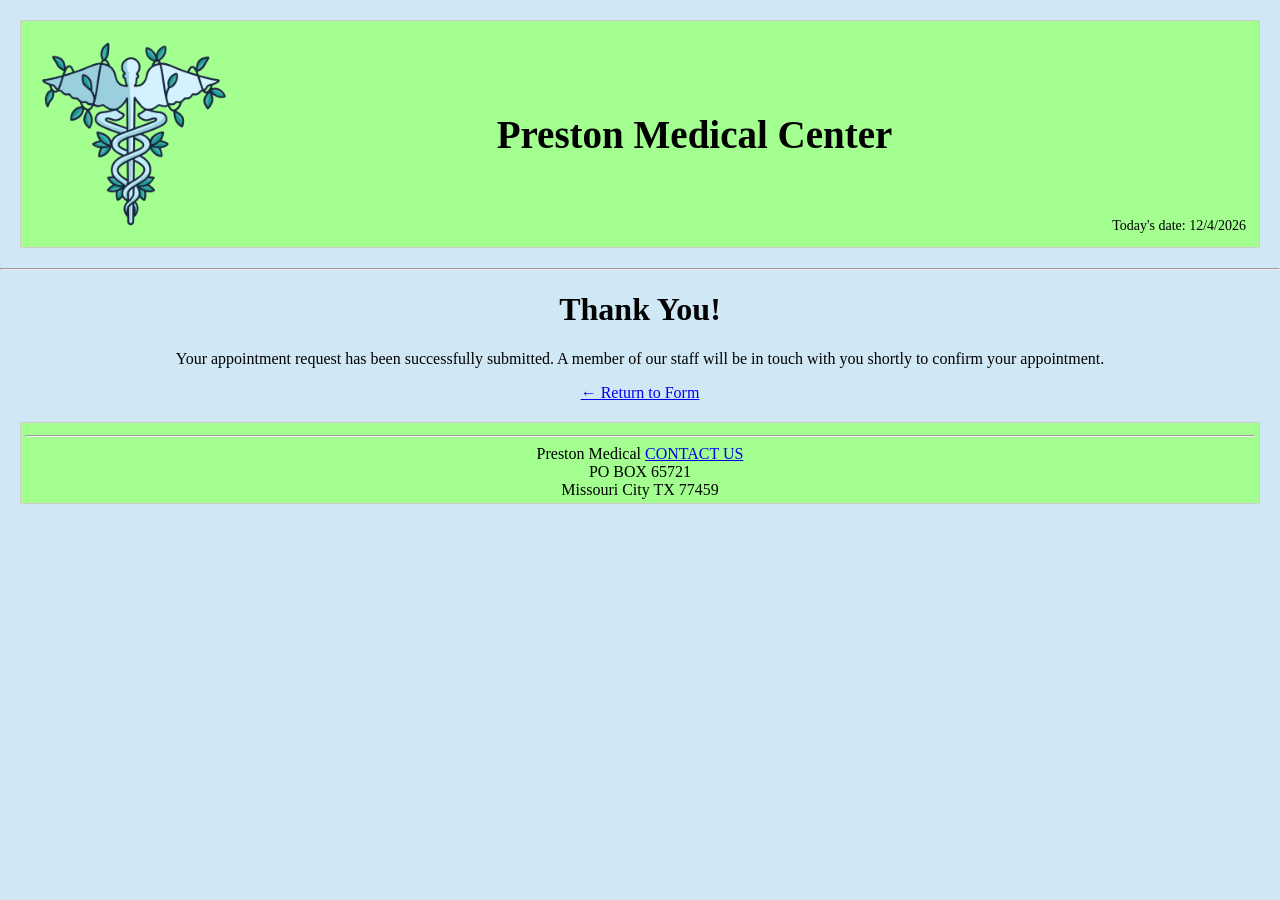
<file: homework1-submit.html>
<!-- 
 Name: Cinque Preston
 File: homework1.css
 Date Created: 2026-02-15
 Date Updated: 2026-02-23
 Purpose: Style sheet for MIS 3371 HW1
-->
<html>
<head>
    <meta charset="utf-8">
    <title>Appointment Submitted - Preston Medical Center</title>
    <link rel="stylesheet" href="thankyou.css">
</head>
<body>

    <div id="header">
        <table width="100%">
            <tr>
                <td>
                    <img src="SOMETHING.png" alt="Preston Medical Logo" width="200" height="200">
                </td>
                <td class="site-title">Preston Medical Center</td>
                <td class="date-cell">Today's date: <span id="today"></span></td>
            </tr>
        </table>
    </div>

    <hr>

    <div id="body">
        <div class="thank-you-box">
            <div class="checkmark">
            </div>
            <h1>Thank You!</h1>
            <p>Your appointment request has been successfully submitted. A member of our staff will be in touch with you shortly to confirm your appointment.</p>
            <a href="index.html" class="return-btn">&#8592; Return to Form<br></a>
        </div>
    </div>

    <div id="footer">
        <hr>
        Preston Medical
        <a href="https://theuselessweb.com/">CONTACT US</a>
        <br>
        PO BOX 65721
        <br>
        Missouri City TX 77459
    </div>

    <script>
        document.getElementById("today").innerHTML = new Date().toLocaleDateString();
    </script>

</body>
</html>
</file>
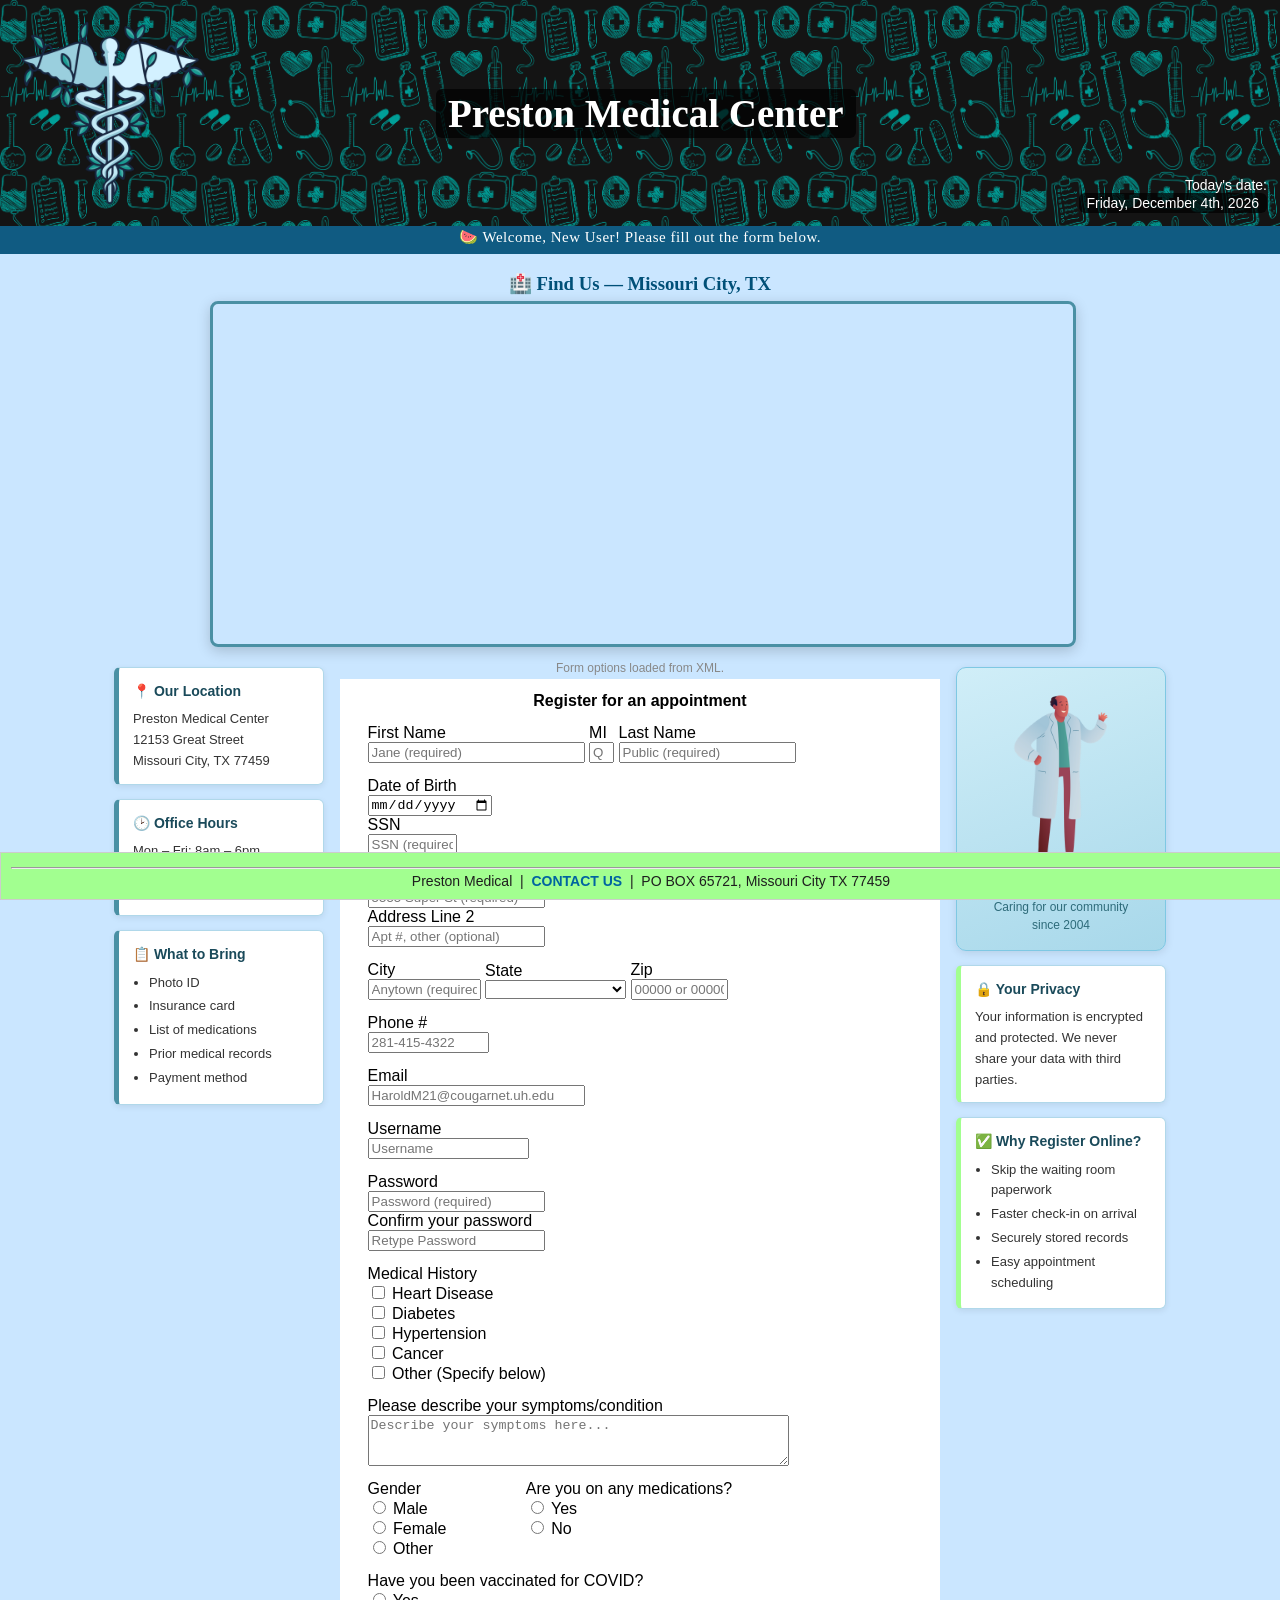
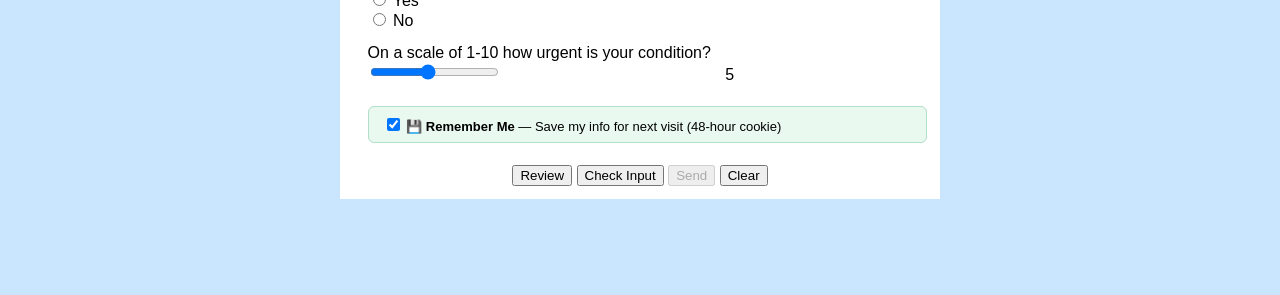
<file: index (3).html>
<!--
 Program name: index.html
 Author: Cinque Preston
 Date created: 2026-02-15
 Date last edited: 2026-05-04
 Version: 3.0
 Description: Preston Medical Center patient registration form (HW4 - Fetch, iFrame, Cookies, LocalStorage, Fixed layout)
-->
<html>
<head>
    <meta charset="utf-8">
    <title>Appointment Registration - Preston Medical Center</title>
    <link rel="stylesheet" href="homework1.css">
    <link rel="stylesheet" href="homework2.css">
    <style>
        /* ── HW4: Fixed header & footer (content protection) ── */
        #header {
            position: fixed;
            top: 0;
            left: 0;
            width: 100%;
            z-index: 1000;
            background-color: rgb(20, 20, 20);
            background-image: url("medic.png");
            background-repeat: repeat;
            background-size: 170px 170px;
            min-height: 200px;
        }
        #footer {
            position: fixed;
            bottom: 0;
            left: 0;
            width: 100%;
            z-index: 1000;
            background-color: rgb(162, 255, 144);
            border: 1px solid #ccc;
            padding: 10px;
            text-align: center;
            font-size: 14px;
            color: rgb(30, 30, 30);
            margin: 0;
        }
        /* Offset body content so it isn't hidden under fixed header/footer */
        #page-content {
            margin-top: 220px;
            margin-bottom: 80px;
        }
        /* ── Welcome banner ── */
        #welcome-banner {
            background: rgba(0, 80, 120, 0.92);
            color: #fff;
            text-align: center;
            padding: 8px 16px;
            font-size: 15px;
            font-family: Georgia, serif;
            letter-spacing: 0.5px;
        }
        #welcome-banner a {
            color: rgb(162,255,144);
            margin-left: 16px;
            font-size: 13px;
        }
        /* ── iFrame section ── */
        #iframe-section {
            text-align: center;
            margin: 18px auto 10px;
            max-width: 860px;
        }
        #iframe-section h3 {
            color: rgb(0,80,120);
            margin-bottom: 6px;
        }
        #iframe-section iframe {
            border: 3px solid #4a90a4;
            border-radius: 8px;
            box-shadow: 0 4px 14px rgba(0,0,0,0.18);
            width: 100%;
            max-width: 860px;
            height: 340px;
        }
        /* ── Remember Me row ── */
        .remember-row {
            background: #eaf9f0;
            border: 1px solid #b2dfc7;
            border-radius: 6px;
            padding: 8px 14px;
            margin: 8px 0;
            font-size: 13px;
        }
        /* ── Fetch status ── */
        #fetch-status {
            font-size: 12px;
            color: #888;
            text-align: center;
            margin: 4px 0;
        }
    </style>
</head>
<body>

<!-- ══════════════════════════════════════════
     FIXED HEADER (content protection)
     ══════════════════════════════════════════ -->
<div id="header">
    <table id="header-table">
        <tr>
            <td id="header-logo">
                <span>
                    <img id="logo"
                         src="SOMETHING.png"
                         alt="Preston Medical Logo"
                         width="200"
                         height="200">
                </span>
            </td>
            <td class="banner-title"><span>Preston Medical Center</span></td>
            <td class="banner-date">Today's date: <span id="today"></span></td>
        </tr>
    </table>
</div>

<!-- ══════════════════════════════════════════
     PAGE CONTENT (scrollable middle)
     ══════════════════════════════════════════ -->
<div id="page-content">

    <!-- Cookie-based welcome banner -->
    <div id="welcome-banner">
        <span id="welcome-msg">Welcome, New User!</span>
        <span id="not-you-link"></span>
    </div>

    <!-- iFrame Section (body) -->
    <div id="iframe-section">
        <h3>&#127973; Find Us &mdash; Missouri City, TX</h3>
        <iframe
            src="https://www.google.com/maps/embed?pb=!1m18!1m12!1m3!1d3470.8!2d-95.5377!3d29.6185!2m3!1f0!2f0!3f0!3m2!1i1024!2i768!4f13.1!3m3!1m2!1s0x0%3A0x0!2sMissouri+City%2C+TX+77459!5e0!3m2!1sen!2sus!4v1"
            allowfullscreen=""
            loading="lazy"
            referrerpolicy="no-referrer-when-downgrade"
            title="Preston Medical Center Location Map">
        </iframe>
    </div>

    <div id="main-layout">

        <!-- Left panel -->
        <div id="left-panel">
            <div class="info-card">
                <h3>&#128205; Our Location</h3>
                <p>Preston Medical Center<br>
                   12153 Great Street<br>
                   Missouri City, TX 77459</p>
            </div>
            <div class="info-card">
                <h3>&#128337; Office Hours</h3>
                <p>Mon &ndash; Fri: 8am &ndash; 6pm<br>
                   Saturday: 9am &ndash; 2pm<br>
                   Sunday: Closed</p>
            </div>
            <div class="info-card">
                <h3>&#128203; What to Bring</h3>
                <ul>
                    <li>Photo ID</li>
                    <li>Insurance card</li>
                    <li>List of medications</li>
                    <li>Prior medical records</li>
                    <li>Payment method</li>
                </ul>
            </div>
        </div>

        <!-- Main form -->
        <div id="body">
            <div id="fetch-status">Loading form options...</div>
            <form name="register" id="register" onreset="clearAllData()" action="homework1-submit.html">
                <table class="form">
                    <tr class="form">
                        <th class="form" colspan="3">Register for an appointment</th>
                    </tr>
                    <tr class="form">
                        <td align="left"></td>
                        <td>
                            <span style="display:inline-block; text-align:left;">
                                <label for="firstname">First Name</label><br>
                                <input type="text"
                                       size="25"
                                       maxlength="30"
                                       id="firstname"
                                       name="firstname"
                                       required
                                       oninput="this.setCustomValidity('')"
                                       onblur="checkfirstname(); saveField('firstname')"
                                       title="Enter your first name. Letters, apostrophes, and dashes only. 1-30 characters required."
                                       placeholder="Jane (required)">
                            </span>
                            <span style="display:inline-block; text-align:left;">
                                <label for="middleinit">MI</label><br>
                                <input type="text"
                                       size="1"
                                       maxlength="1"
                                       id="middleinit"
                                       name="middleinit"
                                       onblur="checkmiddle(); saveField('middleinit')"
                                       title="Enter your middle initial. One letter only. Optional."
                                       placeholder="Q">
                            </span>
                            <span style="display:inline-block; text-align:left;">
                                <label for="lastname">Last Name</label><br>
                                <input type="text"
                                       size="20"
                                       maxlength="30"
                                       id="lastname"
                                       name="lastname"
                                       required
                                       oninvalid="this.setCustomValidity('Last Name is Required')"
                                       oninput="this.setCustomValidity('')"
                                       onblur="checklastname(); saveField('lastname')"
                                       title="Enter your last name. Letters, apostrophes, dashes, and numbers 2-5 only."
                                       placeholder="Public (required)">
                            </span>
                            <span id="name_message" style="display:block; color:red;"></span>
                            <span id="lastname_message" style="display:block; color:red;"></span>
                        </td>
                    </tr>
                    <tr class="form">
                        <td align="right"></td>
                        <td>
                            <span style="display:inline-block; text-align:left; margin-right:25px;">
                                <label for="DOB">Date of Birth</label><br>
                                <input type="date"
                                       id="DOB"
                                       name="DateOfBirth"
                                       required
                                       oninvalid="this.setCustomValidity('Date of Birth is Required')"
                                       oninput="this.setCustomValidity(''); checkDOB()"
                                       onblur="checkDOB(); saveField('DOB')">
                            </span>
                            <span id="dob_message" style="display:block; color:red;"></span>
                            <span style="display:inline-block; text-align:left;">
                                <label for="SSN">SSN</label><br>
                                <input type="password"
                                       size="9"
                                       maxlength="11"
                                       id="SSN"
                                       name="SocialSecurity"
                                       required
                                       oninvalid="this.setCustomValidity('Social Security # is Required')"
                                       oninput="formatSSN()"
                                       onblur="checkSSN()"
                                       title="SSN is not saved for security."
                                       placeholder="SSN (required)">
                            </span>
                            <span id="ssn_text" style="display:block; color:red;"></span>
                        </td>
                    </tr>
                    <tr class="form">
                        <td align="right"></td>
                        <td>
                            <span style="display:inline-block; text-align:left; margin-right:25px;">
                                <label for="addr1">Address Line 1</label><br>
                                <input type="text"
                                       size="20"
                                       minlength="2"
                                       maxlength="30"
                                       id="addr1"
                                       name="addr1"
                                       required
                                       oninvalid="this.setCustomValidity('At least 1 address line Required')"
                                       oninput="this.setCustomValidity('')"
                                       onblur="checkaddr1(); saveField('addr1')"
                                       placeholder="5555 Super St (required)">
                            </span>
                            <span id="addr1_text" style="display:block; color:red;"></span>
                            <span style="display:inline-block; text-align:left;">
                                <label for="addr2">Address Line 2</label><br>
                                <input type="text"
                                       size="20"
                                       maxlength="30"
                                       id="addr2"
                                       name="addr2"
                                       onblur="checkaddr2(); saveField('addr2')"
                                       placeholder="Apt #, other (optional)">
                            </span>
                            <span id="addr2_text" style="display:block; color:red;"></span>
                        </td>
                    </tr>
                    <tr class="form">
                        <td align="right"></td>
                        <td>
                            <span style="display:inline-block; text-align:left;">
                                <label for="city">City</label><br>
                                <input type="text"
                                       size="12"
                                       maxlength="25"
                                       id="city"
                                       name="city"
                                       required
                                       oninvalid="this.setCustomValidity('You forgot City')"
                                       oninput="this.setCustomValidity('')"
                                       onblur="checkcity(); saveField('city')"
                                       placeholder="Anytown (required)">
                            </span>
                            <!-- State select populated by Fetch API -->
                            <span style="display:inline-block; text-align:left;">
                                <label for="state">State</label><br>
                                <select id="state" name="state" required onblur="checkstate(); saveField('state')">
                                    <option value="">-- Loading... --</option>
                                </select>
                            </span>
                            <span style="display:inline-block; text-align:left;">
                                <label for="zip">Zip</label><br>
                                <input type="text"
                                       size="10"
                                       maxlength="10"
                                       id="zip"
                                       name="zip"
                                       required
                                       oninvalid="this.setCustomValidity('5-digit ZIP code required')"
                                       oninput="this.setCustomValidity('')"
                                       onblur="checkzip(); saveField('zip')"
                                       placeholder="00000 or 00000-0000">
                            </span>
                            <span id="City_text" style="display:block; color:red;"></span>
                            <span id="State_text" style="display:block; color:red;"></span>
                            <span id="zip_text" style="display:block; color:red;"></span>
                        </td>
                    </tr>
                    <tr class="form">
                        <td align="right"></td>
                        <td>
                            <span style="display:inline-block; text-align:left;">
                                <label for="phone">Phone #</label><br>
                                <input type="text"
                                       size="13"
                                       maxlength="13"
                                       id="phone"
                                       name="phone"
                                       onblur="checkphone(); saveField('phone')"
                                       placeholder="281-415-4322">
                            </span>
                            <span id="phone_text" style="display:block; color:red;"></span>
                        </td>
                    </tr>
                    <tr class="form">
                        <td align="right"></td>
                        <td>
                            <span style="display:inline-block; text-align:left;">
                                <label for="email1">Email</label><br>
                                <input type="email"
                                       size="25"
                                       id="email1"
                                       name="email1"
                                       onblur="checkemail(); saveField('email1')"
                                       placeholder="HaroldM21@cougarnet.uh.edu">
                            </span>
                            <span id="Email_Text" style="display:block; color:red;"></span>
                        </td>
                    </tr>
                    <tr class="form">
                        <td align="right"></td>
                        <td>
                            <span style="display:inline-block; text-align:left;">
                                <label for="user">Username</label><br>
                                <input type="text"
                                       size="18"
                                       maxlength="30"
                                       id="user"
                                       name="user"
                                       placeholder="Username"
                                       required
                                       oninvalid="this.setCustomValidity('Username is Required')"
                                       oninput="this.setCustomValidity('')"
                                       onblur="checkuser(); saveField('user')">
                            </span>
                            <span id="user_text" style="display:block; color:red;"></span>
                        </td>
                    </tr>
                    <tr class="form">
                        <td align="right"></td>
                        <td>
                            <span style="display:inline-block; text-align:left; margin-right:25px;">
                                <label for="pass">Password</label><br>
                                <input type="password"
                                       size="20"
                                       maxlength="30"
                                       id="pass"
                                       name="Password"
                                       required
                                       placeholder="Password (required)"
                                       oninvalid="this.setCustomValidity('Password is Required')"
                                       oninput="this.setCustomValidity('')"
                                       onblur="passwordentry()">
                            </span>
                            <span id="pass_text" style="display:block; color:red;"></span>
                            <span id="pass_text2" style="display:block; color:red;"></span>
                            <span id="pass_text3" style="display:block; color:red;"></span>
                            <span id="pass_text4" style="display:block; color:red;"></span>
                            <span id="pass_text5" style="display:block; color:red;"></span>
                            <span id="pass_text6" style="display:block; color:red;"></span>
                            <span id="pass_text7" style="display:block; color:red;"></span>
                            <span id="pass_text8" style="display:block; color:red;"></span>
                            <span id="pass_text9" style="display:block; color:red;"></span>
                            <span style="display:inline-block; text-align:left;">
                                <label for="confirmPass">Confirm your password</label><br>
                                <input type="password"
                                       size="20"
                                       maxlength="30"
                                       id="confirmPass"
                                       name="confirmPass"
                                       required
                                       placeholder="Retype Password"
                                       onblur="checkpassword2()">
                            </span>
                            <span id="confirmPass_text" style="display:block; color:red;"></span>
                        </td>
                    </tr>
                    <tr class="form">
                        <td align="right"></td>
                        <td>
                            <span style="display:inline-block; text-align:left;">
                                <label>Medical History</label><br>
                                <input type="checkbox" id="illness1" name="illness1" value="Heart Disease"
                                       onchange="saveCheckbox('illness1')">
                                <label for="illness1">Heart Disease</label><br>
                                <input type="checkbox" id="illness2" name="illness2" value="Diabetes"
                                       onchange="saveCheckbox('illness2')">
                                <label for="illness2">Diabetes</label><br>
                                <input type="checkbox" id="illness3" name="illness3" value="Hypertension"
                                       onchange="saveCheckbox('illness3')">
                                <label for="illness3">Hypertension</label><br>
                                <input type="checkbox" id="illness4" name="illness4" value="Cancer"
                                       onchange="saveCheckbox('illness4')">
                                <label for="illness4">Cancer</label><br>
                                <input type="checkbox" id="illnessOther" name="illnessOther" value="Other"
                                       onchange="saveCheckbox('illnessOther')">
                                <label for="illnessOther">Other (Specify below)</label><br>
                            </span>
                            <span id="Medical_Check"></span>
                        </td>
                    </tr>
                    <tr class="form">
                        <td align="right"></td>
                        <td>
                            <span style="display:inline-block; text-align:left;">
                                <label for="description">Please describe your symptoms/condition</label><br>
                                <textarea
                                    id="description"
                                    name="description"
                                    rows="3"
                                    cols="50"
                                    placeholder="Describe your symptoms here..."
                                    onblur="saveField('description')"></textarea>
                            </span>
                        </td>
                    </tr>
                    <tr class="form">
                        <td align="right"></td>
                        <td>
                            <span style="display:inline-block; text-align:left; margin-right:75px;">
                                <label>Gender</label><br>
                                <input type="radio" id="male" name="gender" value="male" required
                                       onchange="saveRadio('gender')">
                                <label for="male">Male</label><br>
                                <input type="radio" id="female" name="gender" value="female"
                                       onchange="saveRadio('gender')">
                                <label for="female">Female</label><br>
                                <input type="radio" id="othergender" name="gender" value="other"
                                       onchange="saveRadio('gender')">
                                <label for="othergender">Other</label><br>
                                <span id="gender_text" style="display:block; color:red;"></span>
                            </span>
                            <span style="display:inline-block; text-align:left; vertical-align: top">
                                <label>Are you on any medications?</label><br>
                                <input type="radio" id="medyes" name="medication" value="yes" required
                                       onchange="saveRadio('medication')">
                                <label for="medyes">Yes</label><br>
                                <input type="radio" id="medno" name="medication" value="no"
                                       onchange="saveRadio('medication')">
                                <label for="medno">No</label><br>
                                <span id="medication_text" style="display:block; color:red;"></span>
                            </span>
                        </td>
                    </tr>
                    <tr class="form">
                        <td align="right"></td>
                        <td>
                            <span style="display:inline-block; text-align:left;">
                                <label>Have you been vaccinated for COVID?</label><br>
                                <input type="radio" id="vacyes" name="vaccination" value="yes" required
                                       onchange="saveRadio('vaccination')">
                                <label for="vacyes">Yes</label><br>
                                <input type="radio" id="vacno" name="vaccination" value="no"
                                       onchange="saveRadio('vaccination')">
                                <label for="vacno">No</label><br>
                                <span id="vaccination_text" style="display:block; color:red;"></span>
                            </span>
                        </td>
                    </tr>
                    <tr class="form">
                        <td align="right"></td>
                        <td>
                            <span style="display:inline-block; text-align:left;">
                                <label for="feeling">On a scale of 1-10 how urgent is your condition?</label><br>
                                <input type="range"
                                       id="feeling"
                                       name="feeling"
                                       min="1"
                                       max="10"
                                       value="5"
                                       oninput="document.getElementById('urgencyValue').innerHTML = this.value; saveField('feeling')">
                            </span>
                            <span id="urgencyValue" style="margin-left:10px;">5</span>
                        </td>
                    </tr>

                    <!-- ── HW4: Remember Me checkbox ── -->
                    <tr class="form">
                        <td align="right"></td>
                        <td>
                            <div class="remember-row">
                                <input type="checkbox" id="rememberMe" name="rememberMe" checked
                                       onchange="handleRememberMe()">
                                <label for="rememberMe"><strong>&#128190; Remember Me</strong> &mdash; Save my info for next visit (48-hour cookie)</label>
                            </div>
                        </td>
                    </tr>

                    <tr>
                        <td colspan="3">
                            <center>
                                <input type="button" id="getdata" value="Review" onclick="getdata1()">
                                <input type="button" id="check" value="Check Input" onclick="checkform()">
                                <input type="submit" value="Send" id="submit" disabled>
                                <input type="reset" value="Clear" onclick="clearAllData()">
                            </center>
                        </td>
                    </tr>
                </table>
            </form>
        </div><!-- end #body -->

        <!-- Right panel -->
        <div id="right-panel">
            <div class="graphic-panel">
                <img src="waving.png" alt="Friendly doctor welcoming patients" class="doctor-img">
                <p class="graphic-title">Preston Medical Center</p>
                <p class="graphic-sub">Caring for our community<br>since 2004</p>
            </div>
            <div class="info-card trust-card">
                <h3>&#128274; Your Privacy</h3>
                <p>Your information is encrypted and protected. We never share your data with third parties.</p>
            </div>
            <div class="info-card trust-card">
                <h3>&#9989; Why Register Online?</h3>
                <ul>
                    <li>Skip the waiting room paperwork</li>
                    <li>Faster check-in on arrival</li>
                    <li>Securely stored records</li>
                    <li>Easy appointment scheduling</li>
                </ul>
            </div>
        </div>

    </div><!-- end #main-layout -->

    <!-- Output table appears here after clicking Review -->
    <div id="outputformdata"></div>

</div><!-- end #page-content -->

<!-- ══════════════════════════════════════════
     FIXED FOOTER (content protection)
     ══════════════════════════════════════════ -->
<div id="footer">
    <hr style="margin:4px 0;">
    Preston Medical &nbsp;|&nbsp;
    <a href="https://theuselessweb.com/" class="contact-btn">CONTACT US</a>
    &nbsp;|&nbsp; PO BOX 65721, Missouri City TX 77459
</div>

<!-- ══════════════════════════════════════════
     SCRIPTS
     ══════════════════════════════════════════ -->

<!-- External JS from previous homeworks -->
<script src="homework3.js"></script>

<script>
// ─────────────────────────────────────────────────
//  DATE DISPLAY
// ─────────────────────────────────────────────────
(function() {
    var days   = ["Sunday","Monday","Tuesday","Wednesday","Thursday","Friday","Saturday"];
    var months = ["January","February","March","April","May","June",
                  "July","August","September","October","November","December"];
    var d      = new Date();
    var date   = d.getDate();
    var suffix = (date===1||date===21||date===31)?"st":(date===2||date===22)?"nd":(date===3||date===23)?"rd":"th";
    document.getElementById("today").innerHTML =
        days[d.getDay()] + ", " + months[d.getMonth()] + " " + date + suffix + ", " + d.getFullYear();
})();


// ─────────────────────────────────────────────────
//  COOKIE HELPERS
// ─────────────────────────────────────────────────
function setCookie(name, value, hours) {
    var exp = new Date();
    exp.setTime(exp.getTime() + hours * 60 * 60 * 1000);
    document.cookie = name + "=" + encodeURIComponent(value) +
                      "; expires=" + exp.toUTCString() + "; path=/";
}

function getCookie(name) {
    var nameEQ = name + "=";
    var ca = document.cookie.split(';');
    for (var i = 0; i < ca.length; i++) {
        var c = ca[i].trim();
        if (c.indexOf(nameEQ) === 0) {
            return decodeURIComponent(c.substring(nameEQ.length));
        }
    }
    return null;
}

function deleteCookie(name) {
    document.cookie = name + "=; expires=Thu, 01 Jan 1970 00:00:00 UTC; path=/";
}


// ─────────────────────────────────────────────────
//  LOCAL STORAGE HELPERS
// ─────────────────────────────────────────────────
var LS_PREFIX = "pmc_";   // Preston Medical Center prefix

function lsSave(key, val) {
    localStorage.setItem(LS_PREFIX + key, val);
}

function lsGet(key) {
    return localStorage.getItem(LS_PREFIX + key);
}

function lsRemove(key) {
    localStorage.removeItem(LS_PREFIX + key);
}

// Fields we persist (excludes SSN, password for security)
var PERSIST_FIELDS = [
    "firstname","middleinit","lastname","DOB",
    "addr1","addr2","city","state","zip",
    "phone","email1","user","description","feeling"
];

var PERSIST_CHECKBOXES = ["illness1","illness2","illness3","illness4","illnessOther"];
var PERSIST_RADIOS     = ["gender","medication","vaccination"];

// Save a single text/date/select/textarea/range field
function saveField(id) {
    var el = document.getElementById(id);
    if (el) lsSave(id, el.value);
}

// Save a checkbox state
function saveCheckbox(id) {
    var el = document.getElementById(id);
    if (el) lsSave(id, el.checked ? "1" : "0");
}

// Save a radio group
function saveRadio(name) {
    var checked = document.querySelector('input[name="' + name + '"]:checked');
    lsSave("radio_" + name, checked ? checked.value : "");
}

// Restore all saved fields into the form
function restoreFromLocalStorage() {
    PERSIST_FIELDS.forEach(function(id) {
        var val = lsGet(id);
        if (val !== null) {
            var el = document.getElementById(id);
            if (el) el.value = val;
        }
    });
    // Range display
    var feeling = document.getElementById("feeling");
    if (feeling) document.getElementById("urgencyValue").innerHTML = feeling.value;

    PERSIST_CHECKBOXES.forEach(function(id) {
        var val = lsGet(id);
        var el  = document.getElementById(id);
        if (val !== null && el) el.checked = (val === "1");
    });

    PERSIST_RADIOS.forEach(function(name) {
        var val = lsGet("radio_" + name);
        if (val) {
            var rb = document.querySelector('input[name="' + name + '"][value="' + val + '"]');
            if (rb) rb.checked = true;
        }
    });
}

// Wipe all local storage entries for this app
function clearLocalStorage() {
    PERSIST_FIELDS.forEach(function(id)       { lsRemove(id); });
    PERSIST_CHECKBOXES.forEach(function(id)   { lsRemove(id); });
    PERSIST_RADIOS.forEach(function(name)     { lsRemove("radio_" + name); });
}


// ─────────────────────────────────────────────────
//  COOKIE / WELCOME LOGIC  (runs on page load)
// ─────────────────────────────────────────────────
function initWelcome() {
    var savedName = getCookie("pmc_firstname");

    if (savedName) {
        // Returning user
        document.getElementById("welcome-msg").innerHTML =
            "&#128075; Welcome back, <strong>" + savedName + "</strong>!";

        document.getElementById("not-you-link").innerHTML =
            '&nbsp;&nbsp;<a href="#" onclick="startNewUser(); return false;" style="color:rgb(162,255,144);">' +
            'Not ' + savedName + '? Click here to start as a new user.</a>';

        // Pre-fill first name and restore all other fields
        document.getElementById("firstname").value = savedName;
        restoreFromLocalStorage();

    } else {
        // First-time visitor
        document.getElementById("welcome-msg").innerHTML =
            "&#127817; Welcome, New User! Please fill out the form below.";
        document.getElementById("not-you-link").innerHTML = "";
    }
}

// Called when "Not [name]?" is clicked
function startNewUser() {
    if (confirm("Clear all saved data and start fresh?")) {
        deleteCookie("pmc_firstname");
        clearLocalStorage();
        document.getElementById("register").reset();
        document.getElementById("outputformdata").innerHTML = "";
        document.getElementById("submit").disabled = true;
        document.getElementById("welcome-msg").innerHTML =
            "&#127817; Welcome, New User! Please fill out the form below.";
        document.getElementById("not-you-link").innerHTML = "";
    }
}

// Remember Me checkbox handler
function handleRememberMe() {
    var checked = document.getElementById("rememberMe").checked;
    if (!checked) {
        // User unchecked: expire cookie and clear storage
        deleteCookie("pmc_firstname");
        clearLocalStorage();
        alert("Your saved data has been cleared.");
    } else {
        // Re-checked: save immediately if first name is filled
        var fn = document.getElementById("firstname").value.trim();
        if (fn) setCookie("pmc_firstname", fn, 48);
        alert("Your data will be remembered for 48 hours.");
    }
}

// Override the form reset to also wipe storage
function clearAllData() {
    document.getElementById("submit").disabled = true;
    document.getElementById("outputformdata").innerHTML = "";
    var remember = document.getElementById("rememberMe").checked;
    if (!remember) {
        deleteCookie("pmc_firstname");
        clearLocalStorage();
    }
}

// When first name field loses focus, save the cookie (if Remember Me is on)
document.addEventListener("DOMContentLoaded", function() {
    document.getElementById("firstname").addEventListener("blur", function() {
        var remember = document.getElementById("rememberMe").checked;
        if (remember) {
            var fn = this.value.trim();
            if (fn) setCookie("pmc_firstname", fn, 48);
        }
        saveField("firstname");
    });
});


// ─────────────────────────────────────────────────
//  FETCH API — Load states list from external file
// ─────────────────────────────────────────────────
async function loadStates() {
    var statusEl = document.getElementById("fetch-status");
    try {
        var response = await fetch("states.xml");
        if (!response.ok) throw new Error("HTTP " + response.status);

        var xmlText = await response.text();
        var parser  = new DOMParser();
        var xmlDoc  = parser.parseFromString(xmlText, "application/xml");

        // Check for XML parse errors
        var parseErr = xmlDoc.querySelector("parsererror");
        if (parseErr) throw new Error("XML parse error");

        var nodes  = xmlDoc.getElementsByTagName("state");
        var select = document.getElementById("state");
        select.innerHTML = '<option value=""></option>';  // blank default

        for (var i = 0; i < nodes.length; i++) {
            var opt = document.createElement("option");
            opt.value       = nodes[i].getAttribute("abbr");
            opt.textContent = nodes[i].textContent;
            select.appendChild(opt);
        }

        statusEl.textContent = "Form options loaded from XML.";
        setTimeout(function() { statusEl.textContent = ""; }, 2000);

        // After states load, restore any saved state selection
        var savedState = lsGet("state");
        if (savedState) select.value = savedState;

    } catch (err) {
        // Fallback: populate from inline data if fetch fails
        statusEl.textContent = "Could not load states.xml — using built-in list.";
        loadStatesInline();
    }
}

// Inline fallback state data (used if states.json isn't on the server yet)
function loadStatesInline() {
    var inlineStates = [
        {abbr:"AL",name:"Alabama"},{abbr:"AK",name:"Alaska"},{abbr:"AZ",name:"Arizona"},
        {abbr:"AR",name:"Arkansas"},{abbr:"CA",name:"California"},{abbr:"CO",name:"Colorado"},
        {abbr:"CT",name:"Connecticut"},{abbr:"DE",name:"Delaware"},{abbr:"DC",name:"District Of Columbia"},
        {abbr:"FL",name:"Florida"},{abbr:"GA",name:"Georgia"},{abbr:"HI",name:"Hawaii"},
        {abbr:"ID",name:"Idaho"},{abbr:"IL",name:"Illinois"},{abbr:"IN",name:"Indiana"},
        {abbr:"IA",name:"Iowa"},{abbr:"KS",name:"Kansas"},{abbr:"KY",name:"Kentucky"},
        {abbr:"LA",name:"Louisiana"},{abbr:"ME",name:"Maine"},{abbr:"MD",name:"Maryland"},
        {abbr:"MA",name:"Massachusetts"},{abbr:"MI",name:"Michigan"},{abbr:"MN",name:"Minnesota"},
        {abbr:"MS",name:"Mississippi"},{abbr:"MO",name:"Missouri"},{abbr:"MT",name:"Montana"},
        {abbr:"NE",name:"Nebraska"},{abbr:"NV",name:"Nevada"},{abbr:"NH",name:"New Hampshire"},
        {abbr:"NJ",name:"New Jersey"},{abbr:"NM",name:"New Mexico"},{abbr:"NY",name:"New York"},
        {abbr:"NC",name:"North Carolina"},{abbr:"ND",name:"North Dakota"},{abbr:"OH",name:"Ohio"},
        {abbr:"OK",name:"Oklahoma"},{abbr:"OR",name:"Oregon"},{abbr:"PA",name:"Pennsylvania"},
        {abbr:"PR",name:"Puerto Rico"},{abbr:"RI",name:"Rhode Island"},{abbr:"SC",name:"South Carolina"},
        {abbr:"SD",name:"South Dakota"},{abbr:"TN",name:"Tennessee"},{abbr:"TX",name:"Texas"},
        {abbr:"UT",name:"Utah"},{abbr:"VT",name:"Vermont"},{abbr:"VA",name:"Virginia"},
        {abbr:"WA",name:"Washington"},{abbr:"WV",name:"West Virginia"},{abbr:"WI",name:"Wisconsin"},
        {abbr:"WY",name:"Wyoming"}
    ];
    var select = document.getElementById("state");
    select.innerHTML = '<option value=""></option>';
    inlineStates.forEach(function(s) {
        var opt = document.createElement("option");
        opt.value = s.abbr; opt.textContent = s.name;
        select.appendChild(opt);
    });
    var savedState = lsGet("state");
    if (savedState) select.value = savedState;
}


// ─────────────────────────────────────────────────
//  PAGE INIT
// ─────────────────────────────────────────────────
window.addEventListener("load", function() {
    loadStates();   // Fetch API call
    initWelcome();  // Cookie check
});
</script>

</body>
</html>
</file>
<file: thankyou.css>
/* 
 Name: Cinque Preston
 File: thankyou.css
 Date Created: 2026-02-20
 Date Updated: 2026-04-08
 Purpose: Style sheet for MIS 3371 HW1 submit page
 */
body 
{
    text-align: center;
    margin: 0;
    padding: 0;
    background-color: #d0e8f5;
    font-family: Georgia, serif;
}

#header 
{
    text-align: center;
    background-color: rgb(162, 255, 144);
    border: 1px solid #ccc;
    margin: 20px;
    padding: 10px;
}


.site-title 
{
    text-align: center;
    font-weight: bold;
    font-size: 39px;
    text-align: center;
}

.date-cell 
{
    text-align: right;
    vertical-align: bottom;
    font-size: 14px;
}

#footer
{
    text-align: center;
    background-color: rgb(162, 255, 144);
    border: 1px solid #ccc;
    margin: 20px;
    padding: 4px;
}
</file>
<file: homework1.css>
/* 
 Program name: homework1.css
 Author: Cinque Preston
 Date created: 2026-02-15
 Date last edited: 2026-04-22
 Version: 1.3
 Description: External stylesheet for the Preston Medical Center
*/
body 
{
    background-color: rgb(202, 230, 255);
    font-family: 'Lucida Sans', 'Lucida Sans Regular', 'Lucida Grande', 'Lucida Sans Unicode', Geneva, Verdana, sans-serif;
    color: rgb(20, 20, 20);
    margin: 0;
    padding: 0;
}
h1, h2, h3
{
    font-family: Georgia, 'Times New Roman', serif;
    color: rgb(0, 80, 120);
}
/* Hyperlinks */
a
{
    color: rgb(0, 100, 160);
    text-decoration: none;
    font-weight: bold;
}
a:visited
{
    color: rgb(90, 0, 130);
}
a:hover
{
    text-decoration: underline;
    color: rgb(0, 60, 100);
}
#header
{
    background-color: rgb(20, 20, 20);
    background-image: url("medic.png");
    background-repeat: repeat;
    background-size: 170px 170px;
    min-height: 200px;
}
#header-table
{
    width: 100%;
    border-collapse: separate;
    border-spacing: 5px;
}
#header-table td
{
    vertical-align: middle;
    padding: 8px;
}

.banner-date > span
{
    background: rgba(0,0,0,0.7);
    border-radius: 6px;
    padding: 2px 8px;
    display: inline-block;
    white-space: nowrap;
}
#header-logo
{
    width: 200px;
}
#footer
{
    background-color: rgb(162, 255, 144);
    border: 1px solid #ccc;
    margin: 20px;
    padding: 10px;
    text-align: center;
    font-size: 14px;
    color: rgb(30, 30, 30);
}
/* Class selectors*/
table.form, tr.form, td.form 
{
    margin: 0 auto;
    width: 600px;
    opacity: 1;
    font-family: 'Lucida Sans', 'Lucida Sans Regular', 'Lucida Grande', 'Lucida Sans Unicode', Geneva, Verdana, sans-serif;
    background-color: rgb(255, 255, 255);
    padding: 0px;
    border-spacing: 12px;
    color: rgb(0, 0, 0);
}
.banner-title
{
    font-weight: bold;
    font-size: 39px;
    text-align: center;
    color: rgb(255, 255, 255);
    font-family: Georgia, serif;
    width: 100%;
}
.banner-title span
{
    width: auto;
    display: inline-block;
    background: rgba(0,0,0,0.7);
    border-radius: 6px;
    padding: 2px 12px;
}
.banner-date
{
    text-align: right;
    vertical-align: bottom !important;
    font-size: 14px;
    color: rgb(255, 255, 255);
    width: 200px;
}
/* Error messages */
.error-msg
{
    display: block;
    color: red;
}
#main-layout
{
    display: flex;
    flex-direction: row;
    align-items: flex-start;
    gap: 16px;
    margin: 10px 20px;
    justify-content: center;
}
#body
{
    flex: 0 0 auto;
}
/* Panels */
#left-panel, #right-panel
{
    flex: 0 0 210px;
    display: flex;
    flex-direction: column;
    gap: 14px;
    padding-top: 10px;
}
.info-card
{
    background-color: #ffffff;
    border: 1px solid #b0d8ea;
    border-left: 5px solid #4a90a4;
    border-radius: 6px;
    padding: 12px 14px;
    box-shadow: 0 2px 6px rgba(0,0,0,0.08);
    font-size: 13px;
    line-height: 1.6;
}
.info-card h3
{
    margin: 0 0 7px 0;
    font-size: 14px;
    color: #1a4a5a;
    font-family: 'Lucida Sans', Verdana, sans-serif;
}
.info-card p, .info-card ul
{
    margin: 0;
    color: #333;
}
.info-card ul
{
    padding-left: 16px;
}
.info-card li
{
    margin-bottom: 3px;
}
/* right */
.graphic-panel
{
    background: linear-gradient(160deg, #d0eef8 0%, #a8d8ea 100%);
    border-radius: 10px;
    text-align: center;
    padding: 20px 14px 16px;
    border: 1px solid #7ec8e3;
    box-shadow: 0 2px 8px rgba(0,0,0,0.1);
}
.graphic-title
{
    font-size: 14px;
    font-weight: bold;
    color: #1a4a5a;
    margin: 10px 0 4px;
    font-family: Georgia, serif;
}
.graphic-sub
{
    font-size: 12px;
    color: #2e6b7a;
    margin: 0;
    line-height: 1.5;
}
.trust-card
{
    border-left-color: rgb(162, 255, 144);
}
.doctor-img
{
    width: 100%;
    max-width: 200px;
    display: block;
    margin: 0 auto;
}
</file>
<file: homework2.css>
/* 
 Name: Cinque Preston
 File: homework2.css
 Date Created: 2026-03-24
 Date Updated: 2026-04-20
 Purpose: Styles for the form review summary table
*/

#outputformdata {
    margin-top: 40px;
    margin-bottom: 40px;
}

/* Wrapper table */
table.output {
    border-collapse: collapse;
    width: 50%;
    margin: 0 auto;
    font-family: 'Lucida Sans', Verdana, sans-serif;
    font-size: 14px;
    border-radius: 8px;
    overflow: hidden;
    box-shadow: 0 4px 12px rgba(0, 0, 0, 0.15);
}

/* Header row */
table.output th {
    background-color: #4a90a4;
    color: #ffffff;
    padding: 12px 18px;
    text-align: center;
    font-size: 15px;
    font-weight: bold;
    letter-spacing: 0.5px;
    border-bottom: 3px solid #2e6b7a;
}

/* All cells */
table.output td {
    padding: 8px 16px;
    border-bottom: 1px solid #d0e8f5;
    vertical-align: middle;
}

/* Alternating row shading */
table.output tr:nth-child(even) td {
    background-color: #eaf4fb;
}
table.output tr:nth-child(odd) td {
    background-color: #ffffff;
}

/* Hover highlight */
table.output tr:hover td {
    background-color: #cde8f5;
}

/* Field label column */
td.review-label {
    font-weight: bold;
    color: #1a4a5a;
    width: 40%;
    white-space: nowrap;
    text-align: right;
    padding-right: 20px;
}

/* User entry value column */
td.review-value {
    color: #333;
    text-align: left;
    width: 60%;
}
</file>
